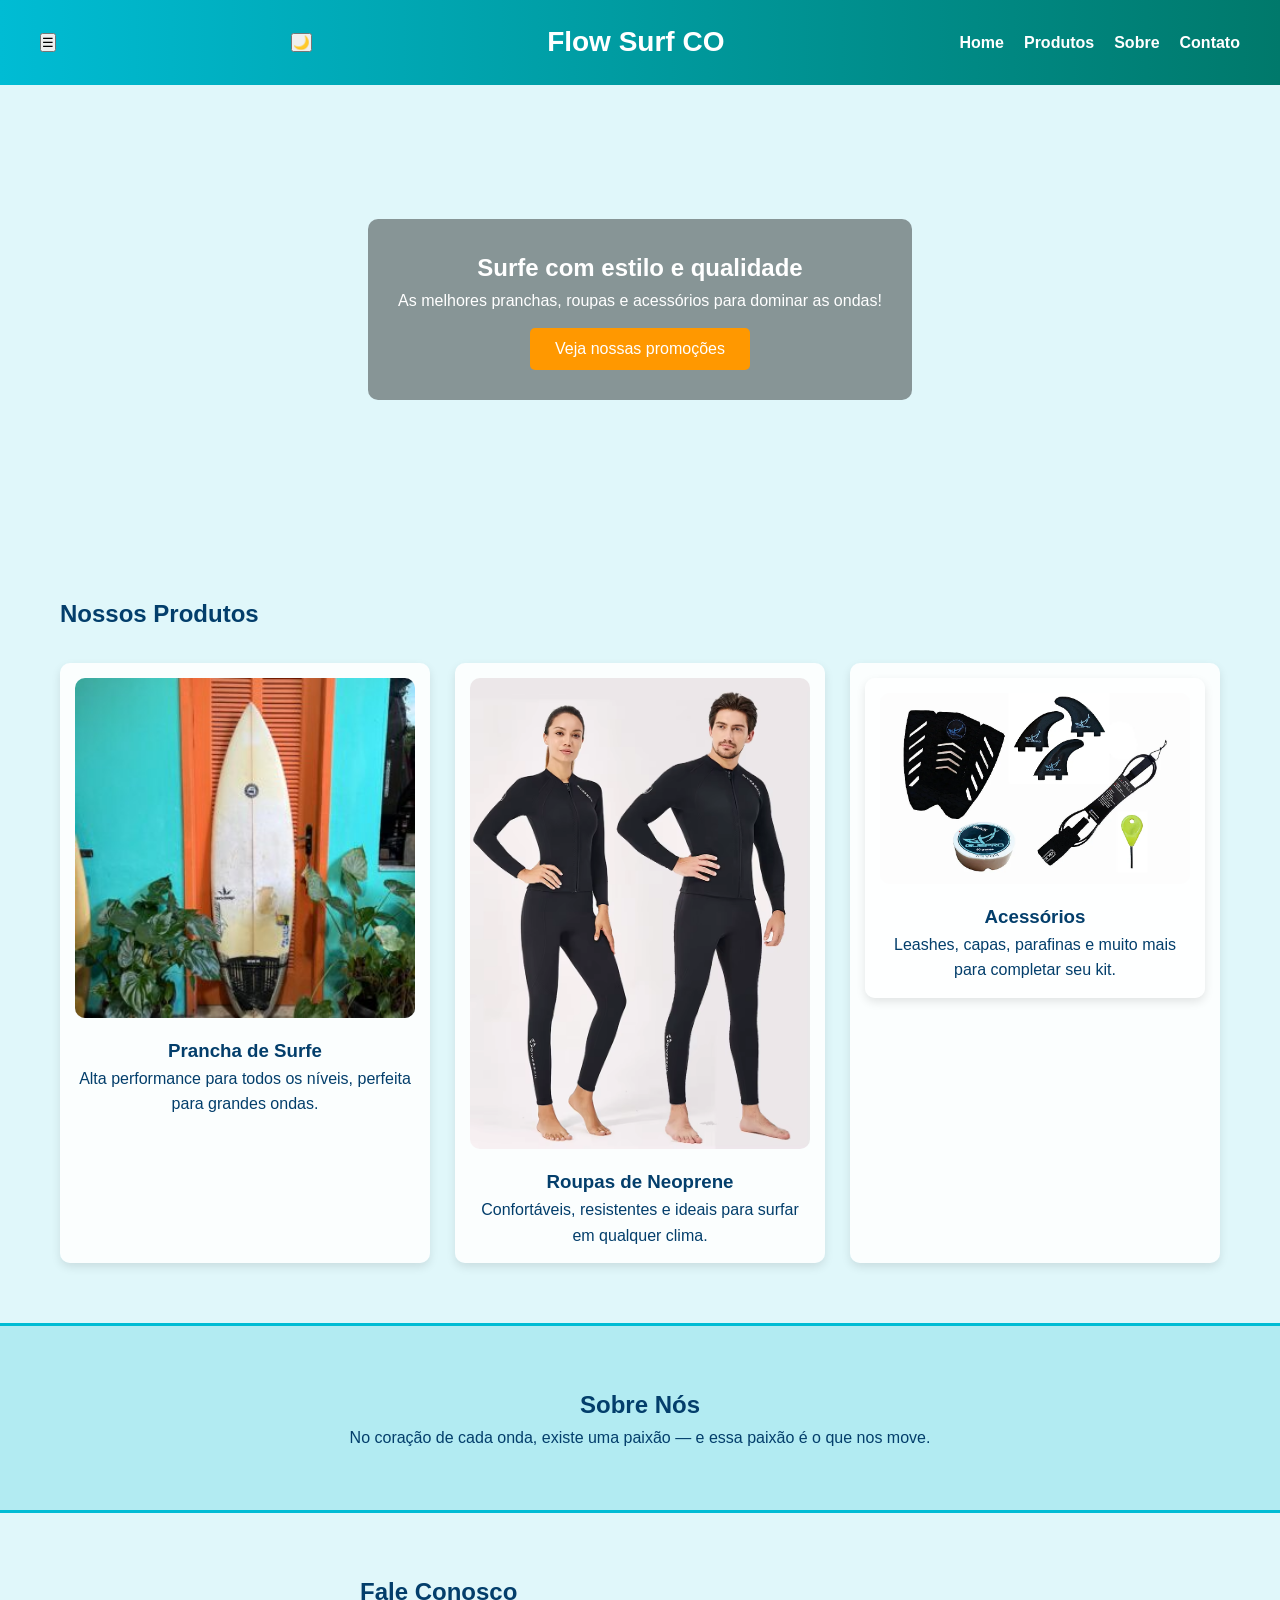
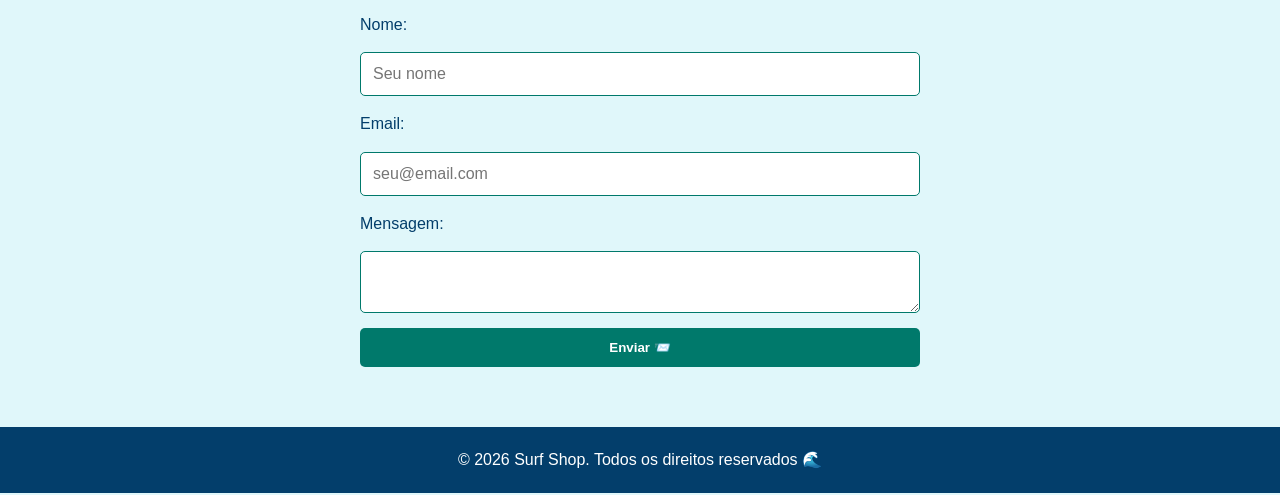
<file: index.html>
<!DOCTYPE html> 
<html lang="pt-BR">
<head> 
  <meta charset="UTF-8"> 
  <meta name="viewport" content="width=device-width, initial-scale=1.0">
  <title>Surf Shop</title> 
  <link rel="stylesheet" href="style.css">

</head> 
<body> 

  
  <header>

    <button id="menuToggle">☰</button>

    <button id="themeBtn">🌙</button>


    <h1> Flow Surf CO</h1>

    <nav> <!-- Área de navegação -->

      <ul class="menu">
        <li><a href="#home">Home</a></li>
        <li><a href="#produtos">Produtos</a></li>
        <li><a href="/site/sobre.html">Sobre</a></li>
        <li><a href="#contato">Contato</a></li>
      </ul>

    </nav>
  </header>

  <!-- Seção inicial/banner -->
  <section id="home" class="banner">

    <div class="banner-content">
      <h2>Surfe com estilo e qualidade</h2>
      <p>
        As melhores pranchas, roupas e acessórios para dominar as ondas!
      </p>

      <button id="mensagemBtn">
        Veja nossas promoções
      </button>

    </div>

  </section>

  <!-- Seção de produtos -->
  <section id="produtos">

    <h2>Nossos Produtos</h2>

    <div class="grid-produtos">
    <!-- Div usada para organizar os produtos em grade -->

      <!-- Produto 1 -->
      <div class="produto">

        <a href="Prancha.html" class="produto-link">
        <!-- Link para página do produto -->

          <img src="imagens/Prancha.jpeg" alt="Prancha de Surfe">
          <!-- Imagem do produto -->

          <h3>Prancha de Surfe</h3>

          <p>
            Alta performance para todos os níveis,
            perfeita para grandes ondas.
          </p>

        </a>
      </div>

      <div class="produto">

        <a href="roupa.html" class="produto-link">

          <img src="imagens/Roupas.jpeg" alt="Roupas de Neoprene">
          <!-- Imagem do produto -->

          <h3>Roupas de Neoprene</h3>
          <!-- Nome do produto -->

          <p>
            Confortáveis, resistentes e ideais
            para surfar em qualquer clima.
          </p>

        </a>
      </div>

      <div class="produto">

        <a href="Acesso.html" class="produto-link">
        <!-- Link do produto -->

          <div class="produto">
          <!-- Div interna -->

            <img src="imagens/Acessorio.jpeg" alt="Acessórios de Surfe">
            <!-- Imagem -->

            <h3>Acessórios</h3>

            <p>
              Leashes, capas, parafinas e muito mais
              para completar seu kit.
            </p>

          </div>
        </a>
      </div>

    </div>
  </section>

  <section id="sobre" class="sobre">

    <h2>Sobre Nós</h2>

    <p>
      No coração de cada onda, existe uma paixão —
      e essa paixão é o que nos move.
    </p>

  </section>

  <!-- Seção contato -->
  <section id="contato" class="contato">

    <h2>Fale Conosco</h2>

    <form id="formContato">
    <!-- Formulário de contato -->

      <label for="nome">Nome:</label>
      <!-- Texto do campo nome -->

      <input
        type="text"
        id="nome"
        name="nome"
        placeholder="Seu nome"
        required>
      <!-- Campo de texto obrigatório -->

      <label for="email">Email:</label>
      <!-- Texto do campo email -->

      <input
        type="email"
        id="email"
        name="email"
        placeholder="seu@email.com"
        required>
      <!-- Campo de email obrigatório -->

      <label for="mensagem">Mensagem:</label>
      <!-- Texto do campo mensagem -->

      <textarea
        id="mensagem"
        name="mensagem"
        placeholder="Escreva sua mensagem"
        required>
      </textarea>
      <!-- Área de texto -->

      <button type="submit">
        Enviar 📨
      </button>

    </form>
  </section>

  <footer>

    <p>
      &copy; 2026 Surf Shop.
      Todos os direitos reservados 🌊
    </p>

  </footer>

  <script src="script.js"></script>
  <!-- Conecta o arquivo JavaScript -->

  <script>

    window.alert(
      'Seja bem-vindo à melhor loja de itens para surfe do Brasil! 😘'
    );
    <!-- Mostra uma mensagem ao abrir o site -->

  </script>

</body>

</html>
</file>
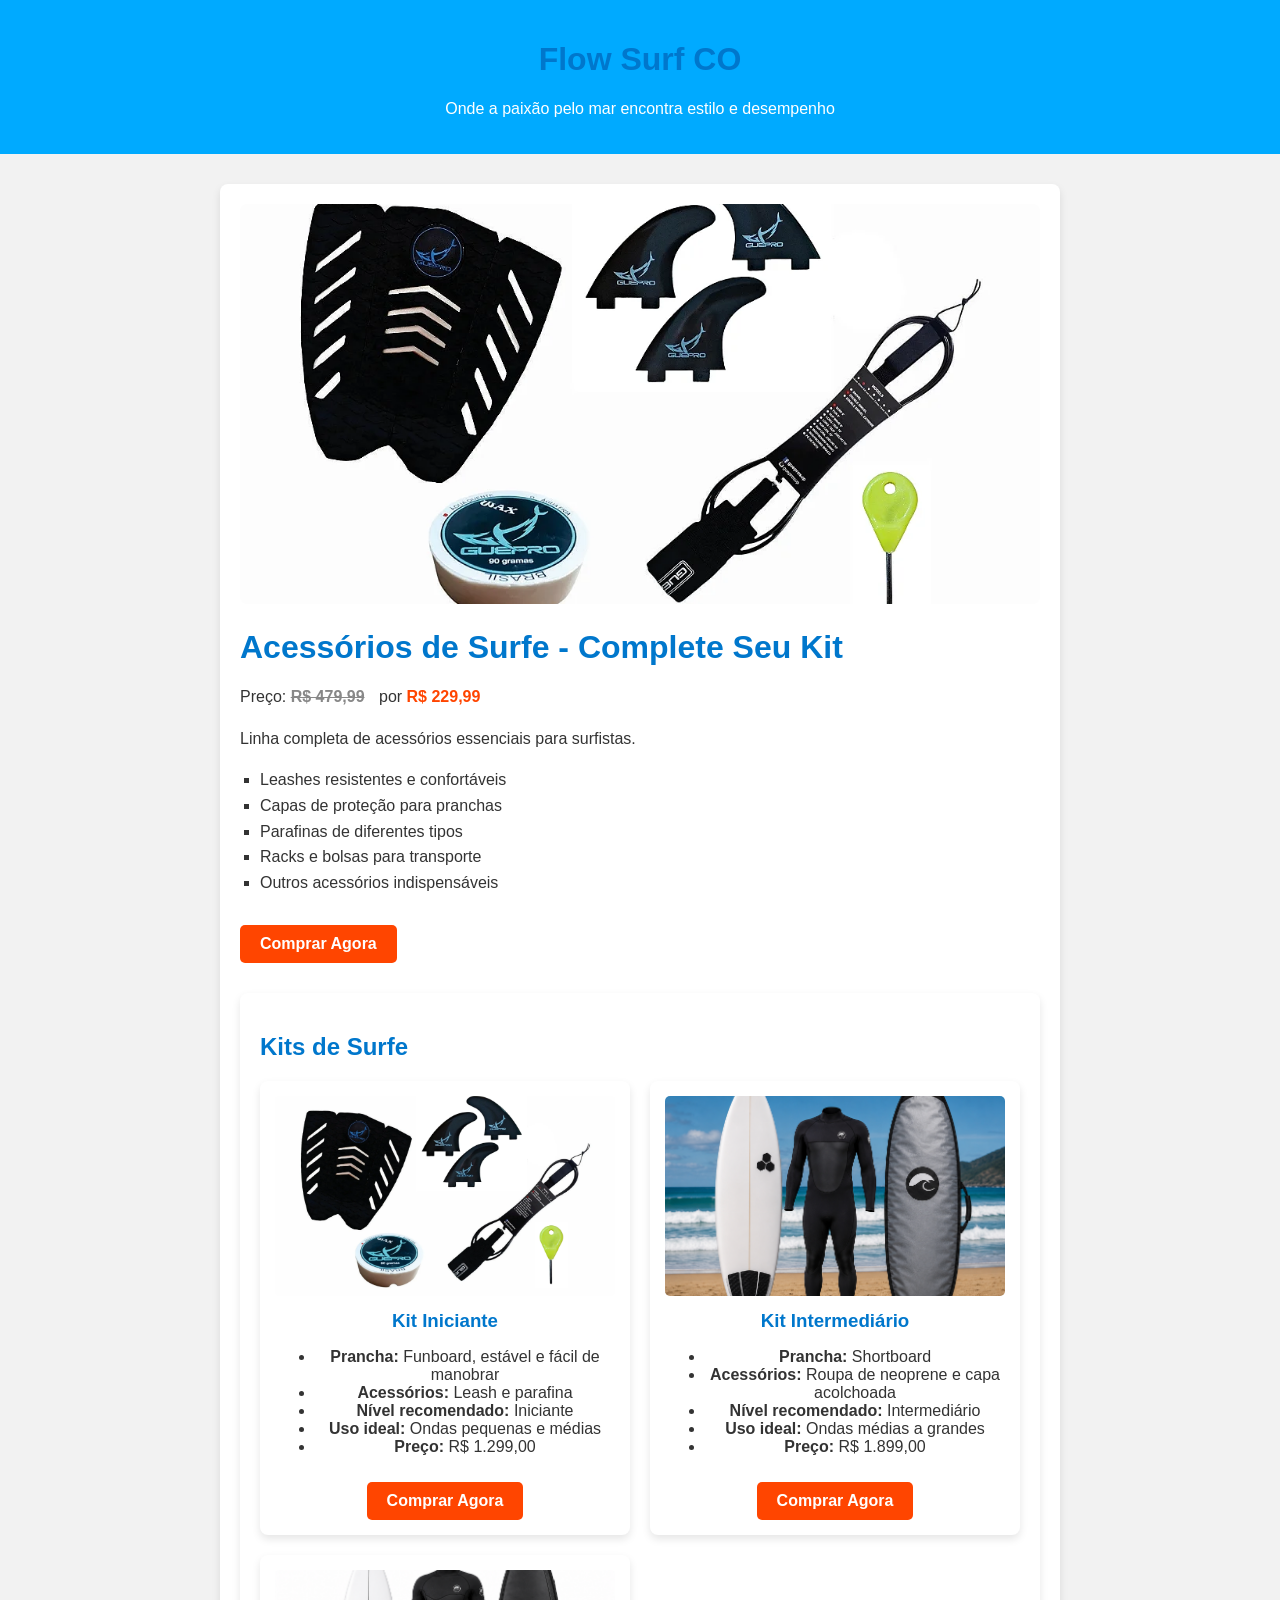
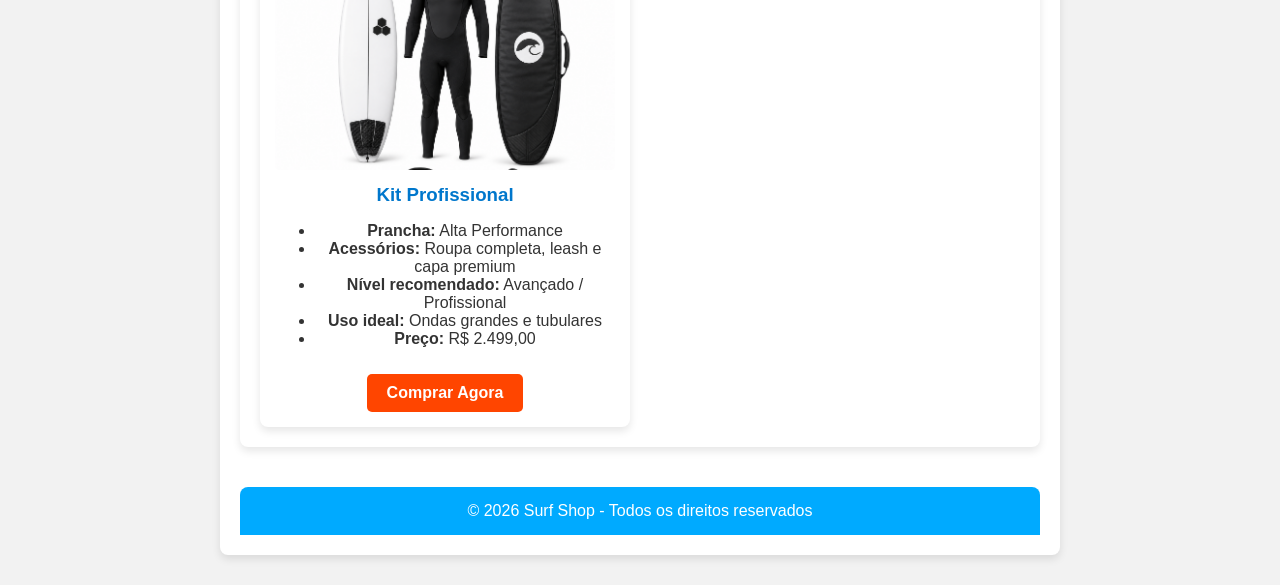
<file: Acesso.html>
<!DOCTYPE html>
<html lang="pt-BR">
<head>
    <meta charset="UTF-8">
    <meta name="viewport" content="width=device-width, initial-scale=1.0">

    <title>Surf Shop - Produtos</title>


    <style>
        /* CSS da página */

        body {
            /* Estilo geral do site */

            font-family: Arial, sans-serif;
            /* Define a fonte */

            margin: 0;
            /* Remove margem externa */

            padding: 0;
            /* Remove espaçamento interno */

            background-color: #f2f2f2;
            /* Cor de fundo */

            color: #333;
            /* Cor padrão do texto */
        }

        header {
            /* Cabeçalho */

            background-color: #00aaff;
            /* Fundo azul */

            color: white;
            /* Texto branco */

            padding: 20px 0;
            /* Espaçamento interno */

            text-align: center;
            /* Centraliza conteúdo */
        }

        nav {
            /* Área de navegação */

            margin-top: 10px;
            /* Espaço acima */
        }

        nav a {
            /* Links do menu */

            color: white;
            /* Texto branco */

            text-decoration: none;
            /* Remove sublinhado */

            margin: 0 15px;
            /* Espaço lateral */

            font-weight: bold;
            /* Negrito */
        }

        nav a:hover {
            /* Efeito ao passar mouse */

            text-decoration: underline;
            /* Adiciona sublinhado */
        }

        .container {
            /* Caixa principal */

            max-width: 800px;
            /* Largura máxima */

            margin: 30px auto;
            /* Centraliza */

            padding: 20px;
            /* Espaçamento interno */

            background-color: white;
            /* Fundo branco */

            border-radius: 8px;
            /* Bordas arredondadas */

            box-shadow: 0 4px 8px rgba(0,0,0,0.1);
            /* Sombra */
        }

        h1, h2 {
            /* Títulos */

            color: #0077cc;
            /* Cor azul */
        }

        .product-image {
            /* Imagem principal */

            width: 100%;
            /* Ocupa toda largura */

            height: 400px;
            /* Altura fixa */

            object-fit: cover;
            /* Ajusta sem distorcer */

            border-radius: 8px;
            /* Bordas arredondadas */
        }

        .description {
            /* Área de descrição */

            margin: 20px 0;
            /* Espaçamento */

            line-height: 1.6;
            /* Espaço entre linhas */
        }

        .accessory-list {
            /* Lista de acessórios */

            list-style-type: square;
            /* Marcadores quadrados */

            padding-left: 20px;
            /* Espaço da esquerda */
        }

        .price {
            /* Classe de preço */

            font-size: 1.5em;
            /* Aumenta tamanho */

            color: #ff4500;
            /* Cor laranja */

            margin: 10px 0;
            /* Espaçamento */

            font-weight: bold;
            /* Negrito */
        }

        .preco-antigo {
            /* Preço antigo */

            text-decoration: line-through;
            /* Risco no texto */

            color: #888;
            /* Cor cinza */

            margin-right: 10px;
            /* Espaço à direita */

            font-weight: bold;
            /* Negrito */
        }

        .preco-novo {
            /* Novo preço */

            color: #ff4500;
            /* Cor laranja */

            font-weight: bold;
            /* Negrito */
        }

        .buy-button {
            /* Botão comprar */

            display: inline-block;
            /* Permite largura e altura */

            padding: 10px 20px;
            /* Espaçamento interno */

            background-color: #ff4500;
            /* Fundo laranja */

            color: white;
            /* Texto branco */

            text-decoration: none;
            /* Remove sublinhado */

            font-weight: bold;
            /* Negrito */

            border-radius: 5px;
            /* Bordas arredondadas */

            transition: background-color 0.3s;
            /* Animação suave */

            margin-top: 10px;
            /* Espaço acima */
        }

        .buy-button:hover {
            /* Hover do botão */

            background-color: #e03e00;
            /* Cor mais escura */
        }

        .produtos-grid {
            /* Grade dos produtos */

            display: grid;
            /* Sistema de grid */

            grid-template-columns: repeat(auto-fit, minmax(250px, 1fr));
            /* Cria colunas automáticas responsivas */

            gap: 20px;
            /* Espaço entre produtos */

            margin-top: 20px;
            /* Espaço acima */
        }

        .produto {
            /* Card do produto */

            background-color: white;
            /* Fundo branco */

            padding: 15px;
            /* Espaçamento interno */

            border-radius: 8px;
            /* Bordas arredondadas */

            box-shadow: 0 4px 8px rgba(0,0,0,0.1);
            /* Sombra */

            text-align: center;
            /* Centraliza texto */

            transition: transform 0.3s;
            /* Animação */
        }

        .produto:hover {
            /* Hover do produto */

            transform: scale(1.03);
            /* Aumenta tamanho */
        }

        .produto img {
            /* Imagens dos produtos */

            width: 100%;
            /* Largura total */

            height: 200px;
            /* Altura fixa */

            object-fit: cover;
            /* Ajusta imagem */

            border-radius: 5px;
            /* Bordas arredondadas */
        }

        .produto h3 {
            /* Nome do produto */

            color: #0077cc;
            /* Azul */

            margin: 10px 0;
            /* Espaçamento */
        }

        .produto p {
            /* Texto dos produtos */

            line-height: 1.4;
            /* Espaço entre linhas */

            margin: 10px 0;
            /* Espaçamento */
        }

        footer {
            /* Rodapé */

            text-align: center;
            /* Centraliza */

            padding: 15px 0;
            /* Espaçamento */

            margin-top: 40px;
            /* Distância do conteúdo */

            background-color: #00aaff;
            /* Fundo azul */

            color: white;
            /* Texto branco */

            border-top-left-radius: 8px;
            /* Arredonda canto esquerdo */

            border-top-right-radius: 8px;
            /* Arredonda canto direito */
        }

    </style>
</head>

<body>

    <header>

        <h1>Flow Surf CO</h1>

        <p>Onde a paixão pelo mar encontra estilo e desempenho</p>

    </header>

    <div class="container">

        <img src="imagens/Acessorio.jpeg"
             alt="Acessórios de Surfe"
             class="product-image">

        <h1>Acessórios de Surfe - Complete Seu Kit</h1>

        <p>
            Preço:
            <span class="preco-antigo">R$ 479,99</span>

            por

            <span class="preco-novo">R$ 229,99</span>
        </p>

        <div class="description">

            <p>
                Linha completa de acessórios essenciais
                para surfistas.
            </p>

            <ul class="accessory-list">

                <li>Leashes resistentes e confortáveis</li>

                <li>Capas de proteção para pranchas</li>

                <li>Parafinas de diferentes tipos</li>

                <li>Racks e bolsas para transporte</li>

                <li>Outros acessórios indispensáveis</li>

            </ul>
        </div>

        <a href="#" class="buy-button">
            Comprar Agora
        </a>


        <div class="container">

            <h2>Kits de Surfe</h2>

            <div class="produtos-grid">

                <div class="produto">

                    <img src="imagens/kit iniciante.jpeg"
                         alt="Kit Iniciante">

                    <h3>Kit Iniciante</h3>

                    <ul>

                        <li>
                            <strong>Prancha:</strong>
                            Funboard, estável e fácil de manobrar
                        </li>

                        <li>
                            <strong>Acessórios:</strong>
                            Leash e parafina
                        </li>

                        <li>
                            <strong>Nível recomendado:</strong>
                            Iniciante
                        </li>

                        <li>
                            <strong>Uso ideal:</strong>
                            Ondas pequenas e médias
                        </li>

                        <li>
                            <strong>Preço:</strong>
                            R$ 1.299,00
                        </li>

                    </ul>

                    <a href="#" class="buy-button">
                        Comprar Agora
                    </a>

                </div>

                <div class="produto">

                    <img src="imagens/Kit intermediário.jpeg"
                         alt="Kit Intermediário">

                    <h3>Kit Intermediário</h3>

                    <ul>

                        <li>
                            <strong>Prancha:</strong>
                            Shortboard
                        </li>

                        <li>
                            <strong>Acessórios:</strong>
                            Roupa de neoprene e capa acolchoada
                        </li>

                        <li>
                            <strong>Nível recomendado:</strong>
                            Intermediário
                        </li>

                        <li>
                            <strong>Uso ideal:</strong>
                            Ondas médias a grandes
                        </li>

                        <li>
                            <strong>Preço:</strong>
                            R$ 1.899,00
                        </li>

                    </ul>

                    <a href="#" class="buy-button">
                        Comprar Agora
                    </a>

                </div>

                <div class="produto">

                    <img src="imagens/Kit avançado.jpeg"
                         alt="Kit Profissional">

                    <h3>Kit Profissional</h3>

                    <ul>

                        <li>
                            <strong>Prancha:</strong>
                            Alta Performance
                        </li>

                        <li>
                            <strong>Acessórios:</strong>
                            Roupa completa, leash e capa premium
                        </li>

                        <li>
                            <strong>Nível recomendado:</strong>
                            Avançado / Profissional
                        </li>

                        <li>
                            <strong>Uso ideal:</strong>
                            Ondas grandes e tubulares
                        </li>

                        <li>
                            <strong>Preço:</strong>
                            R$ 2.499,00
                        </li>

                    </ul>

                    <a href="#" class="buy-button">
                        Comprar Agora
                    </a>

                </div>

            </div>
        </div>

    <footer>

        &copy; 2026 Surf Shop - Todos os direitos reservados

    </footer>

</body>
</html>
</file>
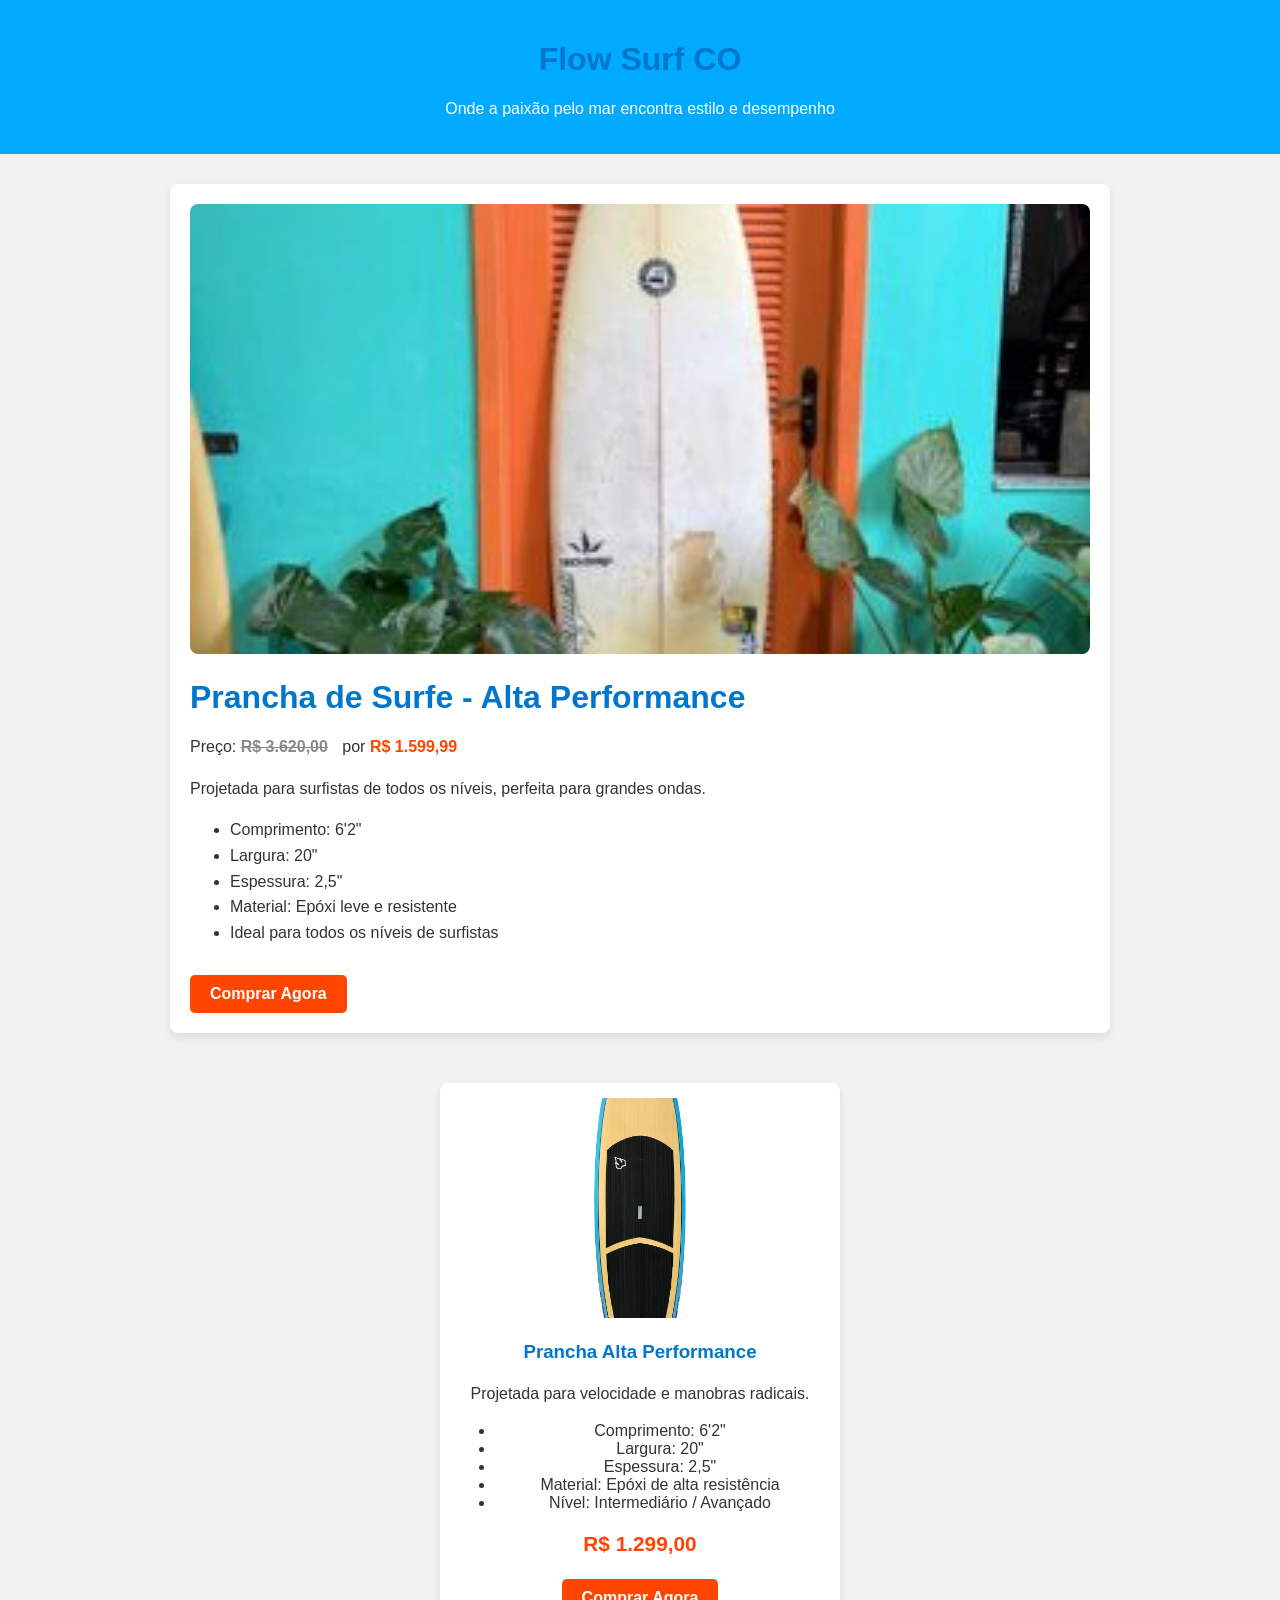
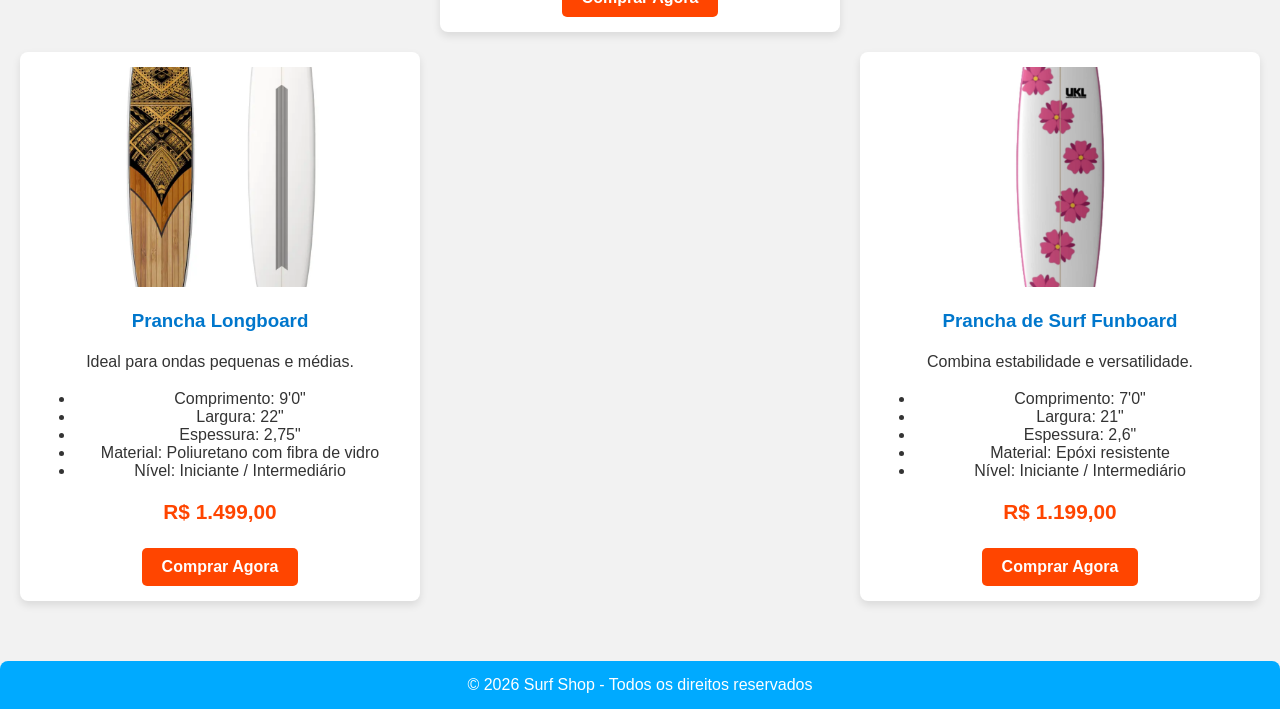
<file: Prancha.html>
<!DOCTYPE html>
<html lang="pt-BR">
<head>
    <meta charset="UTF-8">
    <meta name="viewport" content="width=device-width, initial-scale=1.0">
    <title>Prancha de Surfe - Surf Shop</title>
   <style>

       /* =========================
   ESTILO GERAL
========================= */

body {
    font-family: Arial, sans-serif;
    margin: 0;
    padding: 0;
    background-color: #f2f2f2;
    color: #333;
}

/* =========================
   HEADER
========================= */

header {
    background-color: #00aaff;
    color: white;
    padding: 20px 0;
    text-align: center;
}

/* =========================
   MENU
========================= */

nav {
    margin-top: 10px;
}

nav a {
    color: white;
    text-decoration: none;
    margin: 0 15px;
    font-weight: bold;
}

nav a:hover {
    text-decoration: underline;
}

/* =========================
   CONTAINER PRINCIPAL
========================= */

.container {
    max-width: 900px;
    margin: 30px auto;
    padding: 20px;
    background-color: white;
    border-radius: 8px;
    box-shadow: 0 4px 8px rgba(0,0,0,0.1);
}

/* =========================
   IMAGEM PRINCIPAL
========================= */

.product-image {
    width: 100%;
    height: 450px;
    object-fit: cover;
    border-radius: 8px;
}

/* =========================
   DESCRIÇÃO
========================= */

.description {
    margin: 20px 0;
    line-height: 1.6;
}

/* =========================
   GRID DAS PRANCHAS
========================= */

.produtos-pranchas {
    display: grid;
    grid-template-columns: repeat(auto-fit, minmax(300px, 1fr));
    gap: 20px;
    padding: 20px;
}

/* =========================
   LINKS DOS PRODUTOS
========================= */

.produto-link {
    text-decoration: none;
    color: inherit;
}

/* =========================
   CARD DOS PRODUTOS
========================= */

.produto {
    background-color: white;
    padding: 15px;
    border-radius: 8px;
    box-shadow: 0 4px 8px rgba(0,0,0,0.1);
    transition: transform 0.3s;
    text-align: center;
}

.produto:hover {
    transform: scale(1.03);
}

/* =========================
   IMAGENS DOS CARDS
========================= */

.produto img {
    width: 100%;
    height: 220px;
    object-fit: cover;
    border-radius: 5px;
}

/* =========================
   TÍTULOS
========================= */

h1, h3 {
    color: #0077cc;
}

/* =========================
   TEXTO DOS PRODUTOS
========================= */

.produto p {
    margin: 10px 0;
    line-height: 1.5;
}

/* =========================
   PREÇOS
========================= */

.preco-antigo {
    text-decoration: line-through;
    margin-right: 10px;
    font-weight: bold;
    color: #888;
}

.preco-novo {
    color: #ff4500;
    font-weight: bold;
}

.price {
    color: #ff4500;
    font-size: 1.3em;
    font-weight: bold;
}

/* =========================
   BOTÃO
========================= */

.buy-button {
    display: inline-block;
    padding: 10px 20px;
    background-color: #ff4500;
    color: white;
    text-decoration: none;
    font-weight: bold;
    border-radius: 5px;
    transition: background-color 0.3s;
    margin-top: 10px;
}

.buy-button:hover {
    background-color: #e03e00;
}

/* =========================
   FOOTER
========================= */

footer {
    text-align: center;
    padding: 15px 0;
    margin-top: 40px;
    background-color: #00aaff;
    color: white;
    border-top-left-radius: 8px;
    border-top-right-radius: 8px;
}

/* =========================
   RESPONSIVIDADE
========================= */

@media (max-width: 768px) {

    .product-image {
        height: 250px;
    }

    .produtos-pranchas {
        grid-template-columns: 1fr;
    }

    .container {
        margin: 15px;
    }
}

</style>
</head>

<body>


    <header>
        <h1>Flow Surf CO</h1>

        <p>Onde a paixão pelo mar encontra estilo e desempenho</p>
    </header>

    <div class="container">
    <!-- Caixa principal -->

        <img src="imagens/Prancha.jpeg"
             alt="Prancha de Surfe"
             class="product-image">
        <!-- Imagem principal -->

        <h1>Prancha de Surfe - Alta Performance</h1>

        <p>
            Preço:
            <span class="preco-antigo">R$ 3.620,00</span>

            por

            <span class="preco-novo">R$ 1.599,99</span>
        </p>

        <div class="description">
        <!-- Área de descrição -->

            <p>
                Projetada para surfistas de todos os níveis,
                perfeita para grandes ondas.
            </p>

            <ul>

                <li>Comprimento: 6'2"</li>
                <li>Largura: 20"</li>
                <li>Espessura: 2,5"</li>
                <li>Material: Epóxi leve e resistente</li>
                <li>Ideal para todos os níveis de surfistas</li>
            </ul>
        </div>

        <a href="#" class="buy-button">
            Comprar Agora
        </a>
        <!-- Botão de compra -->

    </div>


    <div class="produtos-pranchas">
    <!-- Área dos produtos -->

        <!-- Prancha 1 -->
        <a href="prancha1.html" class="produto-link">

            <div class="produto">

                <img src="imagens/deck-sup-banana-wax.jpeg"
                     alt="Prancha Alta Performance">

                <h3>Prancha Alta Performance</h3>

                <p>
                    Projetada para velocidade e manobras radicais.
                </p>

                <ul>
                    <li>Comprimento: 6'2"</li>
                    <li>Largura: 20"</li>
                    <li>Espessura: 2,5"</li>
                    <li>Material: Epóxi de alta resistência</li>
                    <li>Nível: Intermediário / Avançado</li>
                </ul>

                <p class="price">R$ 1.299,00</p>
                

                <a href="#" class="buy-button">
                    Comprar Agora
                </a>
            </div>
        </a>

        <!-- Prancha 2 -->
        <a href="prancha2.html" class="produto-link">

            <div class="produto">

                <img src="imagens/Longboard.jpeg"
                     alt="Prancha Longboard">

                <h3>Prancha Longboard</h3>

                <p>
                    Ideal para ondas pequenas e médias.
                </p>
                <ul>
                    <li>Comprimento: 9'0"</li>
                    <li>Largura: 22"</li>
                    <li>Espessura: 2,75"</li>
                    <li>Material: Poliuretano com fibra de vidro</li>
                    <li>Nível: Iniciante / Intermediário</li>

                </ul>

                <p class="price">R$ 1.499,00</p>

                <a href="#" class="buy-button">
                    Comprar Agora
                </a>

            </div>
        </a>


        <!-- Prancha 3 -->
        <a href="prancha3.html" class="produto-link">

            <div class="produto">

                <img src="imagens/prancha frufru.jpeg"
                     alt="Prancha Funboard">

                <h3>Prancha de Surf Funboard</h3>

                <p>
                    Combina estabilidade e versatilidade.
                </p>

                <ul>
                    <li>Comprimento: 7'0"</li>
                    <li>Largura: 21"</li>
                    <li>Espessura: 2,6"</li>
                    <li>Material: Epóxi resistente</li>
                    <li>Nível: Iniciante / Intermediário</li>
                </ul>

                <p class="price">R$ 1.199,00</p>

                <a href="#" class="buy-button">
                    Comprar Agora
                </a>

            </div>
        </a>

    </div>

    <footer>
        &copy; 2026 Surf Shop - Todos os direitos reservados
    </footer>

</body>

</html>
</file>
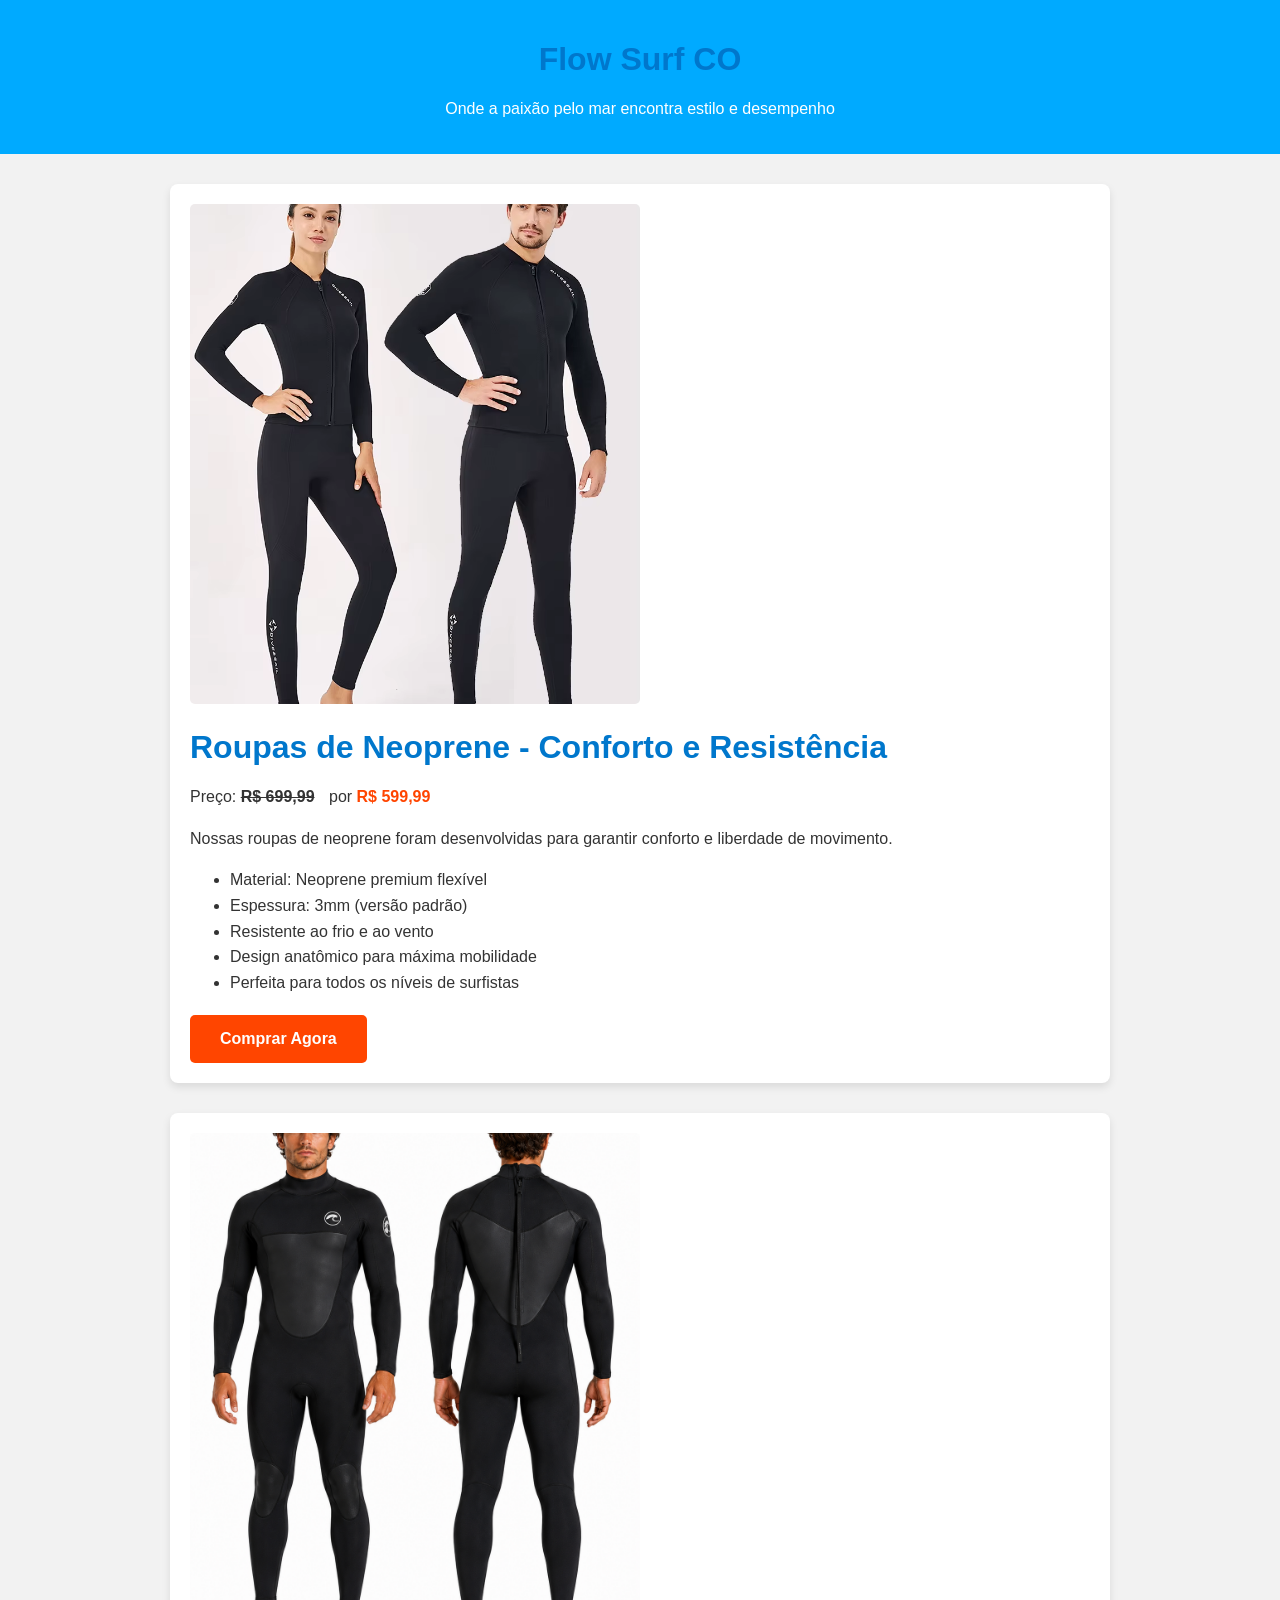
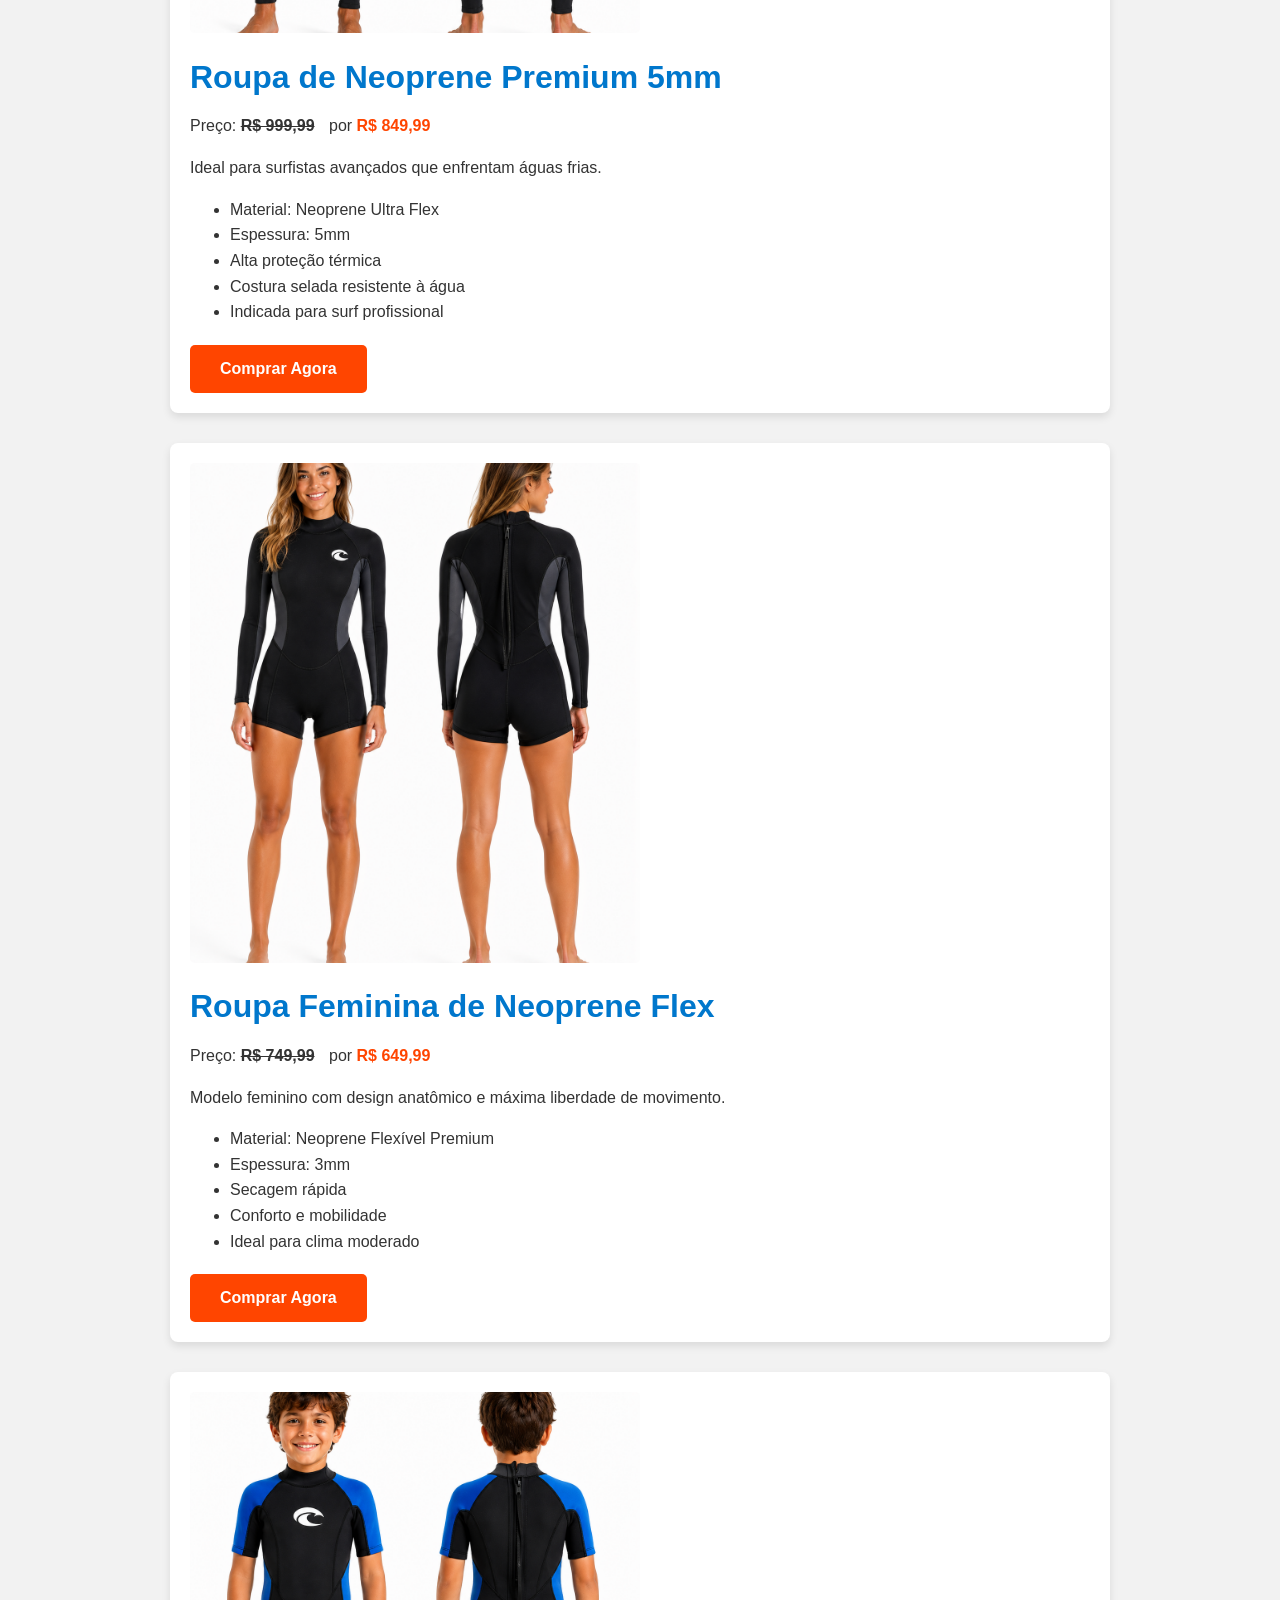
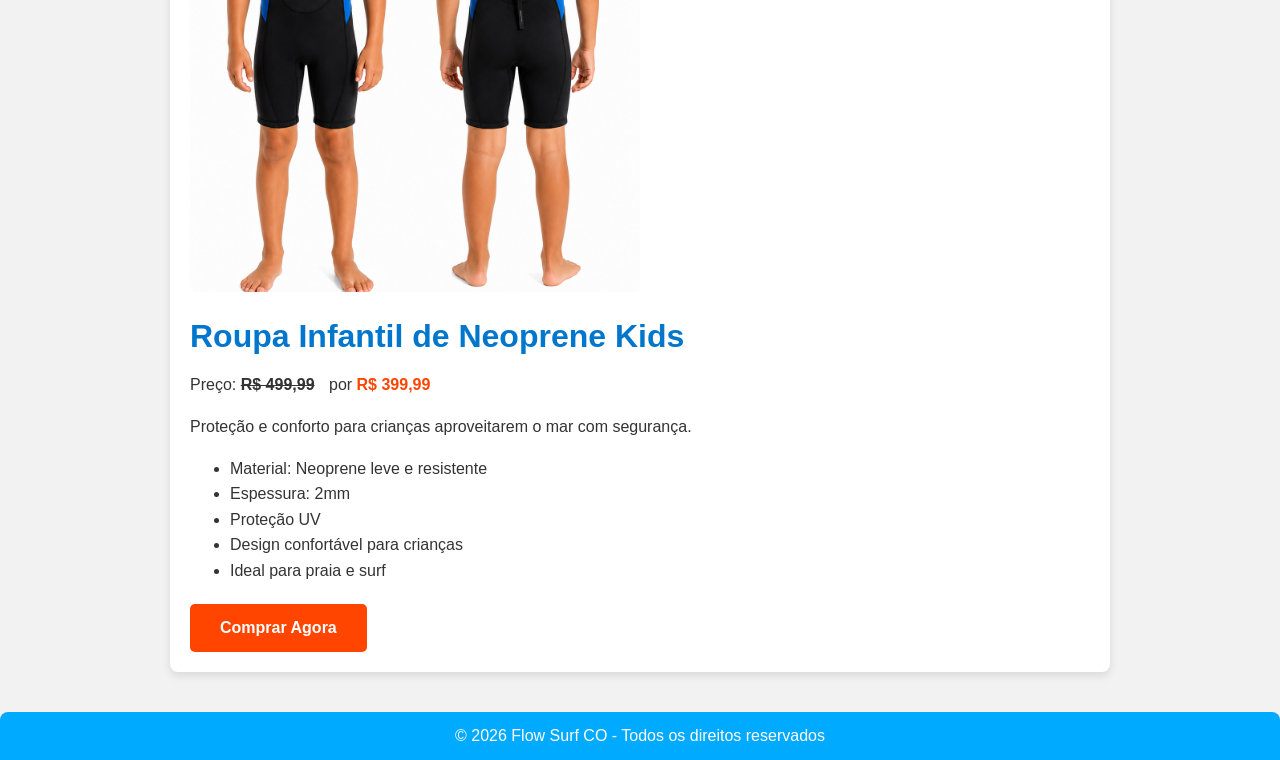
<file: roupa.html>
<!DOCTYPE html>
<html lang="pt-BR">
<head>
    <meta charset="UTF-8">
    <meta name="viewport" content="width=device-width, initial-scale=1.0">

    <title>Roupas de Neoprene - Surf Shop</title>
   

    <style>
        /* CSS interno da página */

        body {
            /* Estilo geral da página */

            font-family: Arial, sans-serif;
            /* Define a fonte */

            margin: 0;
            /* Remove margens externas */

            padding: 0;
            /* Remove espaçamentos internos */

            background-color: #f2f2f2;
            /* Cor de fundo */

            color: #333;
            /* Cor padrão do texto */
        }

        .product-image {
            /* Classe das imagens dos produtos */

            width: 50%;
            /* Define largura da imagem */

            height: 500px;
            /* Define altura fixa */

            object-fit: cover;
            /* Faz a imagem preencher sem distorcer */

            border-radius: 5px;
            /* Arredonda os cantos */
        }

        header {
            /* Cabeçalho da página */

            background-color: #00aaff;
            /* Cor de fundo */

            color: white;
            /* Cor do texto */

            padding: 20px 0;
            /* Espaçamento interno */

            text-align: center;
            /* Centraliza o texto */
        }

        .container {
            /* Caixa principal de cada produto */

            max-width: 900px;
            /* Largura máxima */

            margin: 30px auto;
            /* Centraliza na tela */

            padding: 20px;
            /* Espaçamento interno */

            background-color: white;
            /* Fundo branco */

            box-shadow: 0 4px 8px rgba(0,0,0,0.1);
            /* Sombra */

            border-radius: 8px;
            /* Bordas arredondadas */
        }

        h1 {
            /* Estilo dos títulos */

            color: #0077cc;
            /* Cor azul */
        }

        .price {
            /* Classe de preço */

            font-size: 1.8em;
            /* Aumenta tamanho */

            color: #ff4500;
            /* Cor laranja */

            margin: 10px 0;
            /* Espaçamento */
        }

        .description {
            /* Área da descrição */

            margin: 20px 0;
            /* Espaçamento */

            line-height: 1.6;
            /* Espaço entre linhas */
        }

        .buy-button {
            /* Botão comprar */

            display: inline-block;
            /* Permite largura e altura */

            padding: 15px 30px;
            /* Espaçamento interno */

            background-color: #ff4500;
            /* Cor do botão */

            color: white;
            /* Cor do texto */

            text-decoration: none;
            /* Remove sublinhado */

            font-weight: bold;
            /* Texto em negrito */

            border-radius: 5px;
            /* Bordas arredondadas */

            transition: background-color 0.3s;
            /* Animação suave */
        }

        .buy-button:hover {
            /* Efeito ao passar mouse */

            background-color: #e03e00;
            /* Cor mais escura */
        }

        footer {
            /* Rodapé */

            text-align: center;
            /* Centraliza */

            padding: 15px 0;
            /* Espaçamento */

            margin-top: 40px;
            /* Distância do conteúdo */

            background-color: #00aaff;
            /* Fundo azul */

            color: white;
            /* Texto branco */

            border-top-left-radius: 8px;
            /* Arredonda canto esquerdo */

            border-top-right-radius: 8px;
            /* Arredonda canto direito */
        }

        .preco-antigo {
            /* Preço antigo */

            text-decoration: line-through;
            /* Cria risco no texto */

            margin-right: 10px;
            /* Espaço à direita */

            font-weight: bold;
            /* Negrito */
        }

        .preco-novo {
            /* Novo preço */

            color: #ff4500;
            /* Cor destaque */

            font-weight: bold;
            /* Negrito */
        }

    </style>
</head>

<body>
<!-- Início do conteúdo visível -->

    <header>
        <!-- Cabeçalho da loja -->

        <h1>Flow Surf CO</h1>
        <!-- Nome da loja -->

        <p>Onde a paixão pelo mar encontra estilo e desempenho</p>
        <!-- Frase da empresa -->

    </header>

    <div class="container">
    <!-- Caixa do primeiro produto -->

        <img src="imagens/Roupas.jpeg"
             alt="Roupa de Neoprene"
             class="product-image">
        <!-- Imagem do produto -->

        <h1>Roupas de Neoprene - Conforto e Resistência</h1>
        <!-- Nome do produto -->

        <p>
            Preço:
            <span class="preco-antigo">R$ 699,99</span>
            <!-- Preço antigo -->

            por

            <span class="preco-novo">R$ 599,99</span>
            <!-- Novo preço -->
        </p>

        <div class="description">
        <!-- Área de descrição -->

            <p>
                Nossas roupas de neoprene foram desenvolvidas
                para garantir conforto e liberdade de movimento.
            </p>

            <ul>
            <!-- Lista de características -->

                <li>Material: Neoprene premium flexível</li>

                <li>Espessura: 3mm (versão padrão)</li>

                <li>Resistente ao frio e ao vento</li>

                <li>Design anatômico para máxima mobilidade</li>

                <li>Perfeita para todos os níveis de surfistas</li>

            </ul>
        </div>

        <a href="#" class="buy-button">
            Comprar Agora
        </a>
        <!-- Botão de compra -->

    </div>


    <!-- SEGUNDO PRODUTO -->

    <div class="container">

        <img src="imagens/roupa profissional.jpeg"
             alt="Roupa de Neoprene Premium"
             class="product-image">

        <h1>Roupa de Neoprene Premium 5mm</h1>

        <p>
            Preço:
            <span class="preco-antigo">R$ 999,99</span>

            por

            <span class="preco-novo">R$ 849,99</span>
        </p>

        <div class="description">

            <p>
                Ideal para surfistas avançados
                que enfrentam águas frias.
            </p>

            <ul>

                <li>Material: Neoprene Ultra Flex</li>

                <li>Espessura: 5mm</li>

                <li>Alta proteção térmica</li>

                <li>Costura selada resistente à água</li>

                <li>Indicada para surf profissional</li>

            </ul>

        </div>

        <a href="#" class="buy-button">
            Comprar Agora
        </a>

    </div>


    <!-- TERCEIRO PRODUTO -->

    <div class="container">

        <img src="imagens/roupafeminina.jpeg"
             alt="Roupa Feminina de Neoprene"
             class="product-image">

        <h1>Roupa Feminina de Neoprene Flex</h1>

        <p>
            Preço:
            <span class="preco-antigo">R$ 749,99</span>

            por

            <span class="preco-novo">R$ 649,99</span>
        </p>

        <div class="description">

            <p>
                Modelo feminino com design anatômico
                e máxima liberdade de movimento.
            </p>

            <ul>

                <li>Material: Neoprene Flexível Premium</li>

                <li>Espessura: 3mm</li>

                <li>Secagem rápida</li>

                <li>Conforto e mobilidade</li>

                <li>Ideal para clima moderado</li>

            </ul>

        </div>

        <a href="#" class="buy-button">
            Comprar Agora
        </a>

    </div>


    <!-- QUARTO PRODUTO -->

    <div class="container">

        <img src="imagens/roupa infantil.jpeg"
             alt="Roupa Infantil de Neoprene"
             class="product-image">

        <h1>Roupa Infantil de Neoprene Kids</h1>

        <p>
            Preço:
            <span class="preco-antigo">R$ 499,99</span>

            por

            <span class="preco-novo">R$ 399,99</span>
        </p>

        <div class="description">

            <p>
                Proteção e conforto para crianças
                aproveitarem o mar com segurança.
            </p>

            <ul>

                <li>Material: Neoprene leve e resistente</li>

                <li>Espessura: 2mm</li>

                <li>Proteção UV</li>

                <li>Design confortável para crianças</li>

                <li>Ideal para praia e surf</li>

            </ul>

        </div>

        <a href="#" class="buy-button">
            Comprar Agora
        </a>

    </div>


    <footer>
        <!-- Rodapé -->

        &copy; 2026 Flow Surf CO - Todos os direitos reservados

    </footer>

</body>
<!-- Fim do conteúdo -->

</html>
<!-- Fim do documento HTML -->
</file>
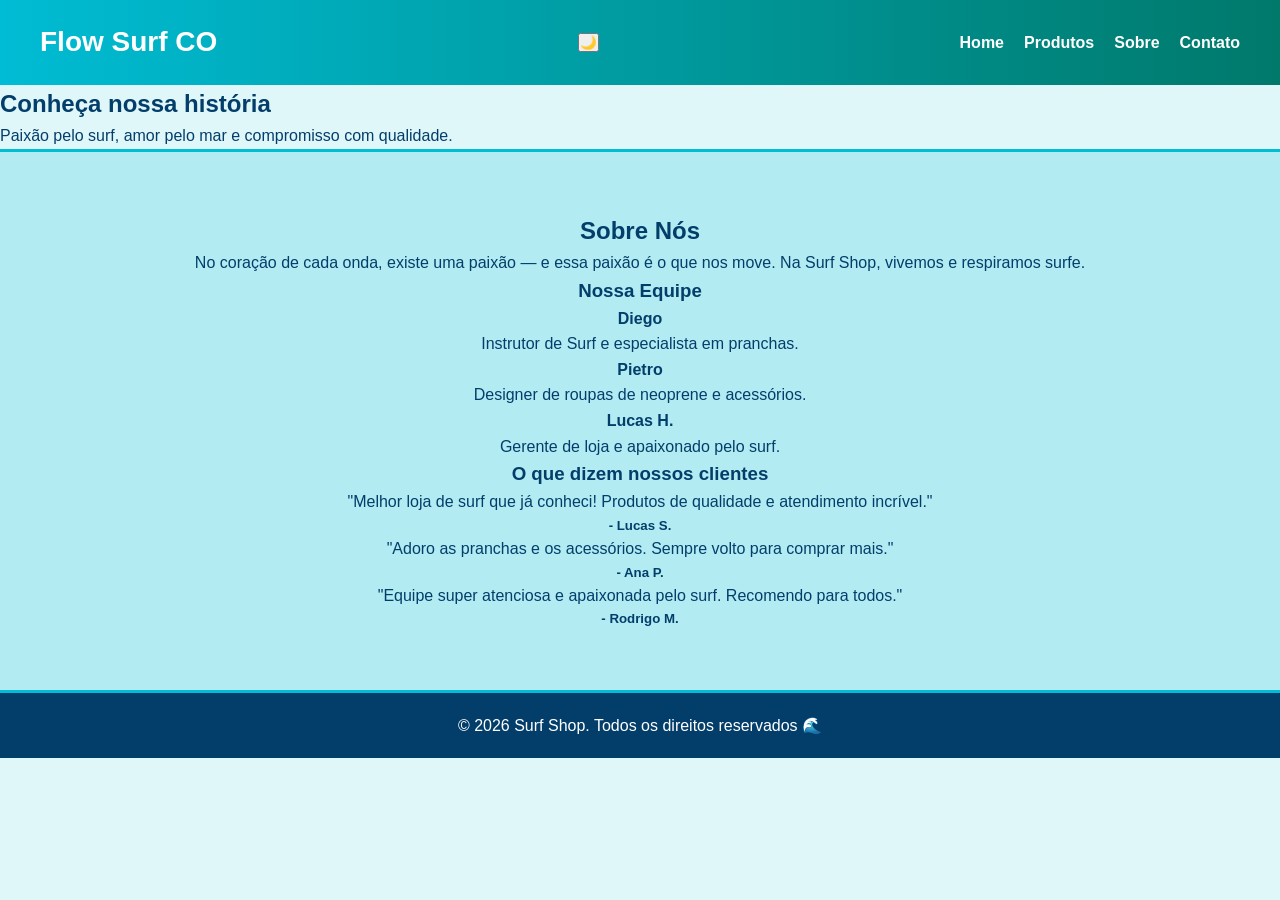
<file: sobre.html>
<!DOCTYPE html>
<html lang="pt-BR">
<head>
  <meta charset="UTF-8">
  <meta name="viewport" content="width=device-width, initial-scale=1.0">
  <title>Sobre Nós - Flow Surf CO</title>
  <link rel="stylesheet" href="style.css">
</head>

<body>

  <header>

    <h1>Flow Surf CO</h1>

    <button id="themeBtn">🌙</button>

    <nav>

      <ul class="menu">
        <li>
          <a href="/codigos/home.html">Home</a>
        </li>
        <li>
          <a href="#">Produtos</a>
        </li>
        <li>
          <a href="#sobre">Sobre</a>
        </li>
        <li>
          <a href="#">Contato</a>
        </li>
      </ul>
    </nav>
  </header>

  <section class="banner-sobre">

    <div class="banner-sobre-content">

      <h2>Conheça nossa história</h2>

      <p>
        Paixão pelo surf, amor pelo mar e compromisso com qualidade.
      </p>

    </div>
  </section>

  <section id="sobre" class="sobre">

    <h2>Sobre Nós</h2>

    <p>
      No coração de cada onda, existe uma paixão — e essa paixão é o que nos move.
      Na Surf Shop, vivemos e respiramos surfe.
    </p>

    <div class="equipe">

      <h3>Nossa Equipe</h3>

      <div class="grid-equipe">

        <div class="membro">

          <h4>Diego</h4>

          <p>
            Instrutor de Surf e especialista em pranchas.
          </p>

        </div>

        <div class="membro">

          <h4>Pietro</h4>

          <p>
            Designer de roupas de neoprene e acessórios.
          </p>

        </div>

        <div class="membro">

          <h4>Lucas H.</h4>

          <p>
            Gerente de loja e apaixonado pelo surf.
          </p>

        </div>

      </div>
    </div>

    <div class="depoimentos">

      <h3>O que dizem nossos clientes</h3>

      <div class="grid-depoimentos">

        <div class="depoimento">

          <p>
            "Melhor loja de surf que já conheci!
            Produtos de qualidade e atendimento incrível."
          </p>

          <h5>- Lucas S.</h5>

        </div>

        <div class="depoimento">

          <p>
            "Adoro as pranchas e os acessórios.
            Sempre volto para comprar mais."
          </p>

          <h5>- Ana P.</h5>

        </div>

        <div class="depoimento">

          <p>
            "Equipe super atenciosa e apaixonada pelo surf.
            Recomendo para todos."
          </p>

          <h5>- Rodrigo M.</h5>

        </div>

      </div>
    </div>
  </section>

  <footer>

    <p>
      &copy; 2026 Surf Shop.
      Todos os direitos reservados 🌊
    </p>

  </footer>

  <script src="script.js"></script>

</body>
</html>
</file>
<file: style.css>
/* 
* Seleciona TODOS os elementos da página
* margin: remove margens padrão
* padding: remove espaçamentos internos padrão
* box-sizing: faz largura e altura incluírem padding e borda
*/
* {
  margin: 0;
  padding: 0;
  box-sizing: border-box;
}

/* 
Configurações gerais do corpo da página
font-family: define a fonte
line-height: espaço entre linhas
color: cor padrão do texto
background-color: cor de fundo da página
*/
body {
  font-family: 'Segoe UI', Tahoma, Geneva, Verdana, sans-serif;
  line-height: 1.6;
  color: #033e6b;
  background-color: #e0f7fa;
}


/* HEADER */

/* 
Estiliza o cabeçalho
background: cria degradê
color: cor do texto
padding: espaçamento interno
display:flex: coloca itens lado a lado
justify-content: separa os elementos
align-items: alinha verticalmente
flex-wrap: quebra linha se faltar espaço
*/
header {
  background: linear-gradient(to right, #00bcd4, #00796b);
  color: white;
  padding: 20px 40px;
  display: flex;
  justify-content: space-between;
  align-items: center;
  flex-wrap: wrap;
}

header h1 {
  font-size: 28px;
}

/* 
Estiliza a lista do menu
list-style:none remove bolinhas
display:flex deixa horizontal
gap cria espaço entre itens
*/
nav ul.menu {
  list-style: none;
  display: flex;
  gap: 20px;
}

/* 
Estilo dos links do menu
color: cor branca
text-decoration:none remove sublinhado
font-weight:bold deixa em negrito
transition cria animação suave
*/
nav ul.menu li a {
  color: white;
  text-decoration: none;
  font-weight: bold;
  transition: 0.3s;
}

/* 
Efeito ao passar mouse no menu
hover = quando mouse passa em cima
*/
nav ul.menu li a:hover {
  color: #ffeb3b;
  text-shadow: 0 0 5px #ffeb3b;
}


/* 
Seção principal com imagem de fundo
position:relative permite posicionar elementos internos
background coloca imagem
no-repeat evita repetição
center/cover centraliza e cobre toda área
height define altura
display:flex centraliza conteúdo
*/
.banner {
  position: relative;
  background: url('https://images.unsplash.com/photo-1507525428034-b723cf961d3e?crop=entropy&cs=tinysrgb&fit=max&fm=jpg&ixid=MnwxMjA3fDB8MHxzZWFyY2h8M3x8c3VyZiUyMGJlYWNofGVufDB8fDB8fA%3D%3D&w=1080&q=80') no-repeat center/cover;
  height: 450px;
  display: flex;
  justify-content: center;
  align-items: center;
  text-align: center;
  color: white;
}

/* 
Caixa escura transparente atrás do texto
rgba define transparência
padding cria espaço interno
border-radius arredonda cantos
*/
.banner-content {
  background-color: rgba(0, 0, 0, 0.4);
  padding: 30px;
  border-radius: 10px;
}

/* 
Botão do banner
*/
.banner button {
  margin-top: 15px;
  padding: 12px 25px;
  font-size: 16px;
  background-color: #ff9800;
  border: none;
  color: white;
  border-radius: 5px;
  cursor: pointer;
  transition: 0.3s;
}

/* 
Efeito hover do botão
*/
.banner button:hover {
  background-color: #e68900;
}


/* PRODUTOS */

/* 
Seção produtos
padding cria espaçamento
max-width limita largura máxima
margin:auto centraliza
*/
section#produtos {
  padding: 60px 20px;
  max-width: 1200px;
  margin: auto;
}

/* 
Grid dos produtos
display:grid cria grade
grid-template-columns ajusta automaticamente
gap cria espaço entre cards
*/
.grid-produtos {
  display: grid;
  grid-template-columns: repeat(auto-fit, minmax(250px, 1fr));
  gap: 25px;
  margin-top: 30px;
}

/* 
Card de produto
background transparente branco
box-shadow cria sombra
transition cria animação suave
*/
.produto {
  background-color: #ffffffdd;
  padding: 15px;
  border-radius: 10px;
  text-align: center;
  box-shadow: 0 4px 10px rgba(0,0,0,0.1);
  transition: transform 0.3s, box-shadow 0.3s;
}

/* 
Efeito ao passar mouse no produto
translateY move para cima
*/
.produto:hover {
  transform: translateY(-5px);
  box-shadow: 0 8px 20px rgba(0,0,0,0.2);
}

/* 
Imagem do produto
width:100% ocupa toda largura
border-radius arredonda
margin-bottom cria espaço abaixo
*/
.produto img {
  width: 100%;
  border-radius: 10px;
  margin-bottom: 10px;
}

/* 
Remove decoração do link
inherit mantém cor original
*/
.produto-link {
  text-decoration: none;
  color: inherit;
}

/* 
Efeito no link do produto
scale aumenta tamanho
*/
.produto-link:hover {
  transform: scale(1.02);
  transition: 0.3s;
}


/* SOBRE */

/* 
Estiliza seção sobre
border-top/bottom adiciona bordas
*/
.sobre {
  padding: 60px 20px;
  background-color: #b2ebf2;
  text-align: center;
  border-top: 3px solid #00bcd4;
  border-bottom: 3px solid #00bcd4;
}


/* CONTATO */

/* 
Área do formulário
*/
.contato {
  padding: 60px 20px;
  max-width: 600px;
  margin: auto;
}

/* 
Formulário organizado em coluna
gap cria espaço entre campos
*/
form {
  display: flex;
  flex-direction: column;
  gap: 15px;
}

/* 
Inputs e textarea
border define borda
font-size tamanho da letra
*/
form input,
form textarea {
  padding: 12px;
  border: 1px solid #00796b;
  border-radius: 5px;
  font-size: 16px;
}

/* 
Botão do formulário
cursor:pointer mostra mãozinha
*/
form button {
  padding: 12px;
  background-color: #00796b;
  color: white;
  border: none;
  cursor: pointer;
  border-radius: 5px;
  font-weight: bold;
  transition: 0.3s;
}

/* 
Hover do botão
*/
form button:hover {
  background-color: #004d40;
}


/* FOOTER */

/* 
Rodapé da página
*/
footer {
  background-color: #033e6b;
  color: white;
  text-align: center;
  padding: 20px;
}


/* TEMA ESCURO */

/* 
Altera fundo e texto no tema escuro
*/
body.dark-theme {
  background-color: #1fa89d;
  color: #331ebc;
}

/* 
Header no tema escuro
*/
body.dark-theme header {
  background: linear-gradient(to right, #17066c, #002769);
}

/* 
Footer no tema escuro
*/
body.dark-theme footer {
  background-color: #004d40;
}

/* 
Banner no tema escuro
*/
body.dark-theme .banner-content {
  background-color: rgba(0,0,0,0.6);
}


/* RESPONSIVIDADE */

/* 
@media aplica estilos em telas menores
max-width:768px = celular/tablet
*/
@media (max-width: 768px) {

  /* 
  Header fica em coluna
  */
  header {
    flex-direction: column;
    align-items: flex-start;
  }

  /* 
  Menu fica vertical
  */
  nav ul.menu {
    flex-direction: column;
    gap: 10px;
  }
}


/* MENU */

/* 
Menu padrão horizontal
*/
nav ul.menu {
  display: flex;
  gap: 20px;
}

/* 
Classe active usada no JavaScript
display:block mostra menu
*/
nav ul.menu.active {
  display: block;
}
</file>
